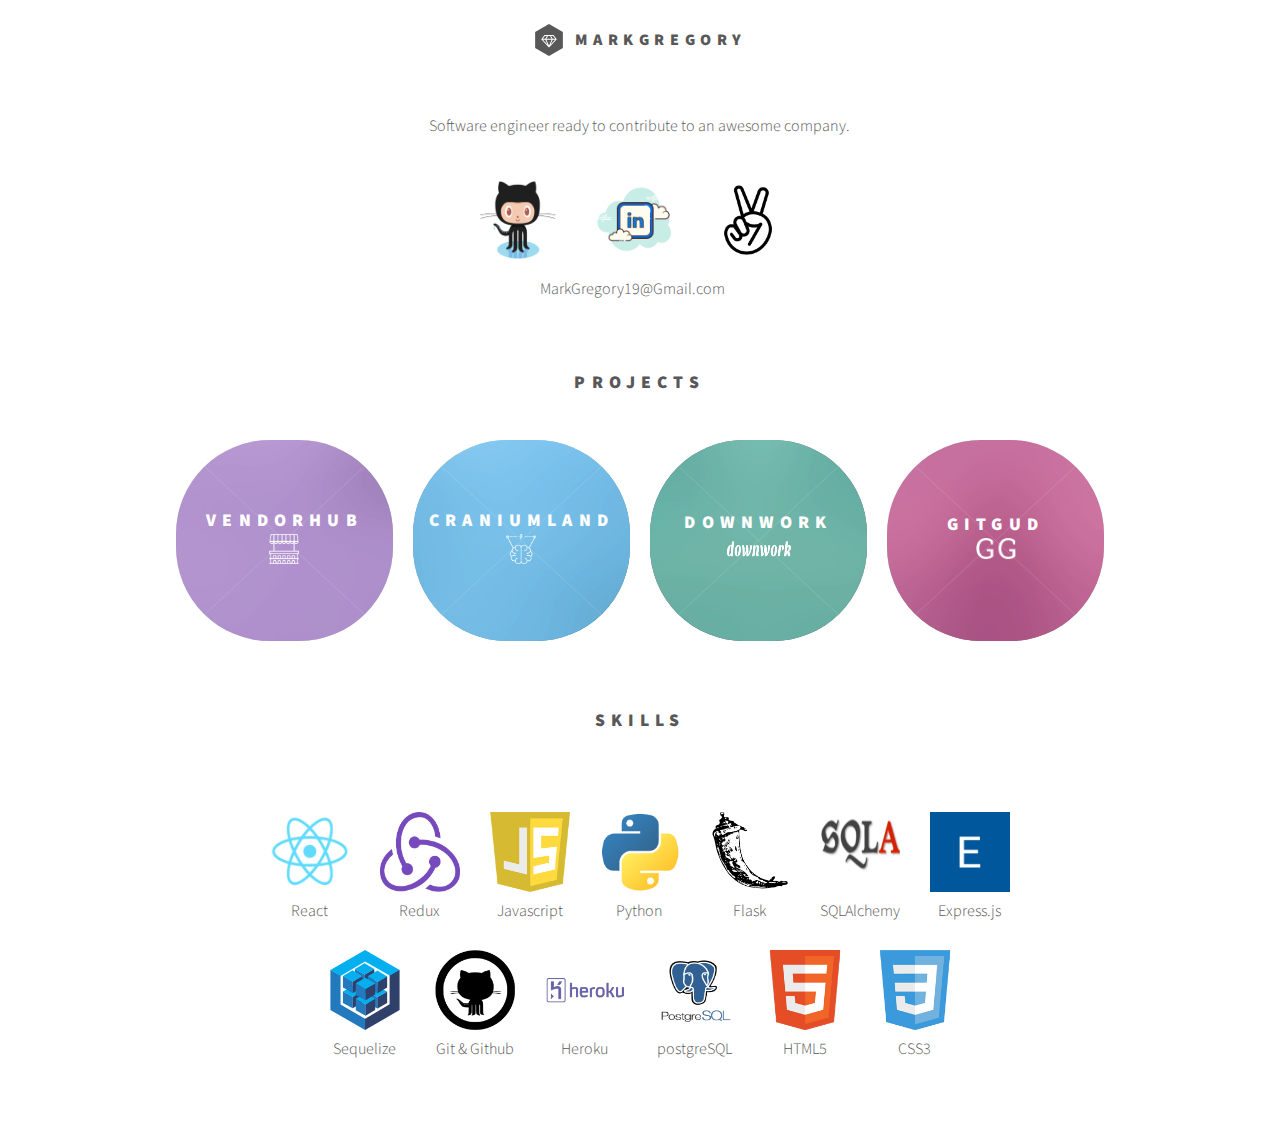
<file: index.html>
<!DOCTYPE HTML>
<!--
	Phantom by HTML5 UP
	html5up.net | @ajlkn
	Free for personal and commercial use under the CCA 3.0 license (html5up.net/license)
-->
<html>
	<head>
		<title>Mark Gregory</title>
		<meta charset="utf-8" />
		<meta name="viewport" content="width=device-width, initial-scale=1, user-scalable=no" />
		<link rel="shortcut icon" type="image/x-icon" href="favicon.ico">
		<link rel="stylesheet" href="assets/css/main.css" />
		<noscript><link rel="stylesheet" href="assets/css/noscript.css" /></noscript>
	</head>
	<body class="is-preload">
		<!-- Wrapper -->
			<div id="wrapper">

				<!-- Header -->
					<header id="header">
						<div class="inner">

							<!-- Logo -->
								<a href="index.html" class="logo">
									<span class="symbol"><img src="images/logo.svg" alt="" /></span><span class="title">MarkGregory</span>
								</a>

							<!-- Nav -->
								<!-- <nav>
									<ul>
										<li><a href="#menu">Menu</a></li>
									</ul>
								</nav> -->

						</div>
					</header>

				<!-- Menu -->
					<!-- <nav id="menu">
						<h2>Menu</h2>
						<ul>
							<li><a href="index.html">Home</a></li>
							<li><a href="generic.html">About Me</a></li>
							<li><a href="elements.html">Elements</a></li>
						</ul>
					</nav> -->

				<!-- Main -->
					<div id="main">
						<div class="inner">
						<!-- Header -->
							<header id="introContainer">
								<!-- <p class="introText">Mark Gregory</p> -->
								<p class="introText">Software engineer ready to contribute to an awesome company.</p>
								<!-- <p class="introText">This is my simple public portfolio site.</p> -->
								<!-- <p class="introText">I'm open to employment opportunities, side-projects, and networking.</p> -->
							</header>
						<!-- Social -->
							<section id="onlinePres">
								<!-- <h2>Online Presence</h2> -->
								<div class="icons">
									<div id="socialHolder">
										<a href="https://github.com/JamarkG" target='_blank' class="icon brands socialLink"><img src="./images/Octocat.png" alt="Github" width="80" height="80"></a>
										<a href="https://linkedin.com/in/markgregory19" target='_blank' class="icon solid socialLink"><img src="./images/LinkedInLogo.png" alt="LinkedIn" width="90" height="90"></a>
										<a href="https://angel.co/u/markgregory" target='_blank' class="icon solid socialLink"><img src="./images/angellist.png" alt="AngelList" width="80" height="80"></a>
									</div>
									<div id="emailInfo">MarkGregory19@Gmail.com</div>
								</div>
							</section>
							<h2 id="projectsTitle">Projects</h2>
						<!-- Projects -->
							<section class="tiles">
								<article class="style5">
									<span class="image">
										<img src="images/pic05.jpg" alt="Vendorhub" />
									</span>
									<a href="https://vendorhub.herokuapp.com/">
										<h2>VendorHub<br/><img src="images/VendorhubStandWhite.png" alt="Vendorhub Stand Logo" height="30" width="30" /></h2>
										<div class="content">
											<p>Vendor and buyer discovery and engagement. Solo project.</p>
										</div>
									</a>
								</article>
								<article class="style2">
									<span class="image">
										<img src="images/pic02.jpg" alt="" />
									</span>
									<a href="https://craniumland.herokuapp.com/" target='_blank'>
										<h2>CraniumLand<br/><img src="images/CraniumLand.png" alt="CraniumLand Logo" height="30" width="30" /></h2>
										<div class="content">
											<p>Clone-lite of Brainscape, a flashcards-based study website. Team project.</p>
										</div>
									</a>
								</article>
								<article class="style3">
									<span class="image">
										<img src="images/pic03.jpg" alt="" />
									</span>
									<a href="https://downwork-mg.herokuapp.com/" target='_blank'>
										<h2>Downwork<br/><img src="images/downwork.png" alt="Downwork Logo" height="26" width="70" /></h2>
										<div class="content">
											<p>Clone-lite of Upwork with a twist. Solo Project.</p>
										</div>
									</a>
								</article>
								<article class="style4">
									<span class="image">
										<img src="images/pic04.jpg" alt="" />
									</span>
									<a href="https://gitgud-app.herokuapp.com/" target='_blank'>
										<h2>GitGud<br/><img src="images/GGLogo.png" alt="GitGud Logo" height="22" width="40" /></h2>
										<div class="content">
											<p>Quora for gamers. Group project.</p>
										</div>
									</a>
								</article>
								<!-- <article class="style5">
									<span class="image">
										<img src="images/pic05.jpg" alt="" />
									</span>
									<a href="generic.html">
										<h2>Aliquam</h2>
										<div class="content">
											<p>Sed nisl arcu euismod sit amet nisi lorem etiam dolor veroeros et feugiat.</p>
										</div>
									</a>
								</article> -->
							</section>
							<h2 id="projectsTitle">Skills</h2>
						<!-- Skills -->
							<div class="skillsHolder">
								<div class="oneSkill">
									<img src="images/reactskills.png" alt="React" height="80" width="80" />
									<p class="skillText">React</p>
								</div>
								<div class="oneSkill">
									<img src="images/reduxskills.png" alt="Redux" height="80" width="80" />
									<p class="skillText">Redux</p>
								</div>
								<div class="oneSkill">
									<img src="images/javascriptskills.png" alt="Javascript" height="80" width="80" />
									<p class="skillText">Javascript</p>
								</div>
								<div class="oneSkill">
									<img src="images/pythonskills.png" alt="Python" height="80" width="80" />
									<p class="skillText">Python</p>
								</div>
								<div class="oneSkill">
									<img src="images/flaskskills.png" alt="Flask" height="80" width="80" />
									<p class="skillText">Flask</p>
								</div>
								<div class="oneSkill">
									<img src="images/sqlaskills.png" alt="SQLAlchemy" height="60" width="80" />
									<p class="skillText" id="sqlAlch">SQLAlchemy</p>
								</div>
								<div class="oneSkill">
									<img src="images/expressskills.jpeg" alt="Express" height="80" width="80" />
									<p class="skillText">Express.js</p>
								</div>
								<div class="oneSkill">
									<img src="images/sequelizeskills.svg" alt="Sequelize" height="80" width="80" />
									<p class="skillText">Sequelize</p>
								</div>
								<div class="oneSkill">
									<img src="images/githubskills.png" alt="Github" height="80" width="80" />
									<p class="skillText">Git & Github</p>
								</div>
								<div class="oneSkill">
									<img src="images/herokuskills.png" alt="Heroku" height="80" width="80" />
									<p class="skillText">Heroku</p>
								</div>
								<div class="oneSkill">
									<img src="images/postgresqlskills.png" alt="postgreSQL" height="80" width="80" />
									<p class="skillText">postgreSQL</p>
								</div>
								<div class="oneSkill">
									<img src="images/html5skills.png" alt="HTML5" height="80" width="80" />
									<p class="skillText">HTML5</p>
								</div>
								<div class="oneSkill">
									<img src="images/css3skills.png" alt="CSS3" height="80" width="80" />
									<p class="skillText">CSS3</p>
								</div>
							</div>
						</div>
					</div>


			</div>

		<!-- Scripts -->
			<script src="assets/js/jquery.min.js"></script>
			<script src="assets/js/browser.min.js"></script>
			<script src="assets/js/breakpoints.min.js"></script>
			<script src="assets/js/util.js"></script>
			<script src="assets/js/main.js"></script>

	</body>
</html>
</file>
<file: assets/css/noscript.css>
/*
	Phantom by HTML5 UP
	html5up.net | @ajlkn
	Free for personal and commercial use under the CCA 3.0 license (html5up.net/license)
*/

/* Tiles */

	body.is-preload .tiles article {
		-moz-transform: none;
		-webkit-transform: none;
		-ms-transform: none;
		transform: none;
		opacity: 1;
	}
</file>
<file: assets/css/main.css>
@import url(fontawesome-all.min.css);
@import url("https://fonts.googleapis.com/css?family=Source+Sans+Pro:300,700,900");

/*
	Phantom by HTML5 UP
	html5up.net | @ajlkn
	Free for personal and commercial use under the CCA 3.0 license (html5up.net/license)
*/

html, body, div, span, applet, object,
iframe, h1, h2, h3, h4, h5, h6, p, blockquote,
pre, a, abbr, acronym, address, big, cite,
code, del, dfn, em, img, ins, kbd, q, s, samp,
small, strike, strong, sub, sup, tt, var, b,
u, i, center, dl, dt, dd, ol, ul, li, fieldset,
form, label, legend, table, caption, tbody,
tfoot, thead, tr, th, td, article, aside,
canvas, details, embed, figure, figcaption,
footer, header, hgroup, menu, nav, output, ruby,
section, summary, time, mark, audio, video {
	margin: 0;
	padding: 0;
	border: 0;
	font-size: 100%;
	font: inherit;
	vertical-align: baseline;}

article, aside, details, figcaption, figure,
footer, header, hgroup, menu, nav, section {
	display: block;}

body {
	line-height: 1;
}

ol, ul {
	list-style: none;
}

blockquote, q {
	quotes: none;
}

	blockquote:before, blockquote:after, q:before, q:after {
		content: '';
		content: none;
	}

table {
	border-collapse: collapse;
	border-spacing: 0;
}

body {
	-webkit-text-size-adjust: none;
}

mark {
	background-color: transparent;
	color: inherit;
}

input::-moz-focus-inner {
	border: 0;
	padding: 0;
}

input, select, textarea {
	-moz-appearance: none;
	-webkit-appearance: none;
	-ms-appearance: none;
	appearance: none;
}

/* Basic */

	@-ms-viewport {
		width: device-width;
	}

	body {
		-ms-overflow-style: scrollbar;
	}

	@media screen and (max-width: 480px) {

		html, body {
			min-width: 320px;
		}

	}

	html {
		box-sizing: border-box;
	}

	*, *:before, *:after {
		box-sizing: inherit;
	}

	body {
		background: #ffffff;
	}

		body.is-preload *, body.is-preload *:before, body.is-preload *:after {
			-moz-animation: none !important;
			-webkit-animation: none !important;
			-ms-animation: none !important;
			animation: none !important;
			-moz-transition: none !important;
			-webkit-transition: none !important;
			-ms-transition: none !important;
			transition: none !important;
		}

/* Type */

	body, input, select, textarea {
		color: #585858;
		font-family: "Source Sans Pro", Helvetica, sans-serif;
		font-size: 16pt;
		font-weight: 300;
		line-height: 1.75;
	}

		@media screen and (max-width: 1680px) {

			body, input, select, textarea {
				font-size: 13pt;
			}

		}

		@media screen and (max-width: 1280px) {

			body, input, select, textarea {
				font-size: 12pt;
			}

		}

	a {
		-moz-transition: border-bottom-color 0.2s ease, color 0.2s ease;
		-webkit-transition: border-bottom-color 0.2s ease, color 0.2s ease;
		-ms-transition: border-bottom-color 0.2s ease, color 0.2s ease;
		transition: border-bottom-color 0.2s ease, color 0.2s ease;
		text-decoration: none;
		color: #585858;
		border-bottom: dotted 1px rgba(88, 88, 88, 0.5);
	}

		a:hover {
			border-bottom-color: transparent;
			color: #f2849e !important;
		}

	strong, b {
		font-weight: 900;
	}

	em, i {
		font-style: italic;
	}

	p {
		padding: 5px 0 0 0;
		margin: 0 0 0 0;
	}

	h1 {
		font-size: 2.75em;
		font-weight: 700;
		line-height: 1.3;
		margin: 0 0 1em 0;
		letter-spacing: -0.035em;
	}

		h1 a {
			color: inherit;
		}

		@media screen and (max-width: 736px) {

			h1 {
				font-size: 2em;
				margin: 0 0 1em 0;
			}

		}

		@media screen and (max-width: 360px) {

			h1 {
				font-size: 1.75em;
			}

		}

	h2, h3, h4, h5, h6 {
		font-weight: 900;
		line-height: 1.5;
		margin: 1em 0 1em 0;
		text-transform: uppercase;
		letter-spacing: 0.35em;
	}

		h2 a, h3 a, h4 a, h5 a, h6 a {
			color: inherit;
		}

	h2 {
		font-size: 1.1em;
	}

	h3 {
		font-size: 1em;
	}

	h4 {
		font-size: 0.8em;
	}

	h5 {
		font-size: 0.8em;
	}

	h6 {
		font-size: 0.8em;
	}

	@media screen and (max-width: 980px) {

		h1 br, h2 br, h3 br, h4 br, h5 br, h6 br {
			display: none;
		}

	}

	@media screen and (max-width: 736px) {

		h2 {
			font-size: 1em;
		}

		h3 {
			font-size: 0.8em;
		}

	}

	sub {
		font-size: 0.8em;
		position: relative;
		top: 0.5em;
	}

	sup {
		font-size: 0.8em;
		position: relative;
		top: -0.5em;
	}

	blockquote {
		border-left: solid 4px #c9c9c9;
		font-style: italic;
		margin: 0 0 2em 0;
		padding: 0.5em 0 0.5em 2em;
	}

	code {
		background: rgba(144, 144, 144, 0.075);
		border-radius: 4px;
		border: solid 1px #c9c9c9;
		font-family: "Courier New", monospace;
		font-size: 0.9em;
		margin: 0 0.25em;
		padding: 0.25em 0.65em;
	}

	pre {
		-webkit-overflow-scrolling: touch;
		font-family: "Courier New", monospace;
		font-size: 0.9em;
		margin: 0 0 2em 0;
	}

		pre code {
			display: block;
			line-height: 1.75;
			padding: 1em 1.5em;
			overflow-x: auto;
		}

	hr {
		border: 0;
		border-bottom: solid 1px #c9c9c9;
		margin: 2em 0;
	}

		hr.major {
			margin: 3em 0;
		}

	.align-left {
		text-align: left;
	}

	.align-center {
		text-align: center;
	}

	.align-right {
		text-align: right;
	}

/* Row */

	.row {
		display: flex;
		flex-wrap: wrap;
		box-sizing: border-box;
		align-items: stretch;
	}

		.row > * {
			box-sizing: border-box;
		}

		.row.gtr-uniform > * > :last-child {
			margin-bottom: 0;
		}

		.row.aln-left {
			justify-content: flex-start;
		}

		.row.aln-center {
			justify-content: center;
		}

		.row.aln-right {
			justify-content: flex-end;
		}

		.row.aln-top {
			align-items: flex-start;
		}

		.row.aln-middle {
			align-items: center;
		}

		.row.aln-bottom {
			align-items: flex-end;
		}

		.row > .imp {
			order: -1;
		}

		.row > .col-1 {
			width: 8.33333%;
		}

		.row > .off-1 {
			margin-left: 8.33333%;
		}

		.row > .col-2 {
			width: 16.66667%;
		}

		.row > .off-2 {
			margin-left: 16.66667%;
		}

		.row > .col-3 {
			width: 25%;
		}

		.row > .off-3 {
			margin-left: 25%;
		}

		.row > .col-4 {
			width: 33.33333%;
		}

		.row > .off-4 {
			margin-left: 33.33333%;
		}

		.row > .col-5 {
			width: 41.66667%;
		}

		.row > .off-5 {
			margin-left: 41.66667%;
		}

		.row > .col-6 {
			width: 50%;
		}

		.row > .off-6 {
			margin-left: 50%;
		}

		.row > .col-7 {
			width: 58.33333%;
		}

		.row > .off-7 {
			margin-left: 58.33333%;
		}

		.row > .col-8 {
			width: 66.66667%;
		}

		.row > .off-8 {
			margin-left: 66.66667%;
		}

		.row > .col-9 {
			width: 75%;
		}

		.row > .off-9 {
			margin-left: 75%;
		}

		.row > .col-10 {
			width: 83.33333%;
		}

		.row > .off-10 {
			margin-left: 83.33333%;
		}

		.row > .col-11 {
			width: 91.66667%;
		}

		.row > .off-11 {
			margin-left: 91.66667%;
		}

		.row > .col-12 {
			width: 100%;
		}

		.row > .off-12 {
			margin-left: 100%;
		}

		.row.gtr-0 {
			margin-top: 0;
			margin-left: 0em;
		}

			.row.gtr-0 > * {
				padding: 0 0 0 0em;
			}

			.row.gtr-0.gtr-uniform {
				margin-top: 0em;
			}

				.row.gtr-0.gtr-uniform > * {
					padding-top: 0em;
				}

		.row.gtr-25 {
			margin-top: 0;
			margin-left: -0.5em;
		}

			.row.gtr-25 > * {
				padding: 0 0 0 0.5em;
			}

			.row.gtr-25.gtr-uniform {
				margin-top: -0.5em;
			}

				.row.gtr-25.gtr-uniform > * {
					padding-top: 0.5em;
				}

		.row.gtr-50 {
			margin-top: 0;
			margin-left: -1em;
		}

			.row.gtr-50 > * {
				padding: 0 0 0 1em;
			}

			.row.gtr-50.gtr-uniform {
				margin-top: -1em;
			}

				.row.gtr-50.gtr-uniform > * {
					padding-top: 1em;
				}

		.row {
			margin-top: 0;
			margin-left: -2em;
		}

			.row > * {
				padding: 0 0 0 2em;
			}

			.row.gtr-uniform {
				margin-top: -2em;
			}

				.row.gtr-uniform > * {
					padding-top: 2em;
				}

		.row.gtr-150 {
			margin-top: 0;
			margin-left: -3em;
		}

			.row.gtr-150 > * {
				padding: 0 0 0 3em;
			}

			.row.gtr-150.gtr-uniform {
				margin-top: -3em;
			}

				.row.gtr-150.gtr-uniform > * {
					padding-top: 3em;
				}

		.row.gtr-200 {
			margin-top: 0;
			margin-left: -4em;
		}

			.row.gtr-200 > * {
				padding: 0 0 0 4em;
			}

			.row.gtr-200.gtr-uniform {
				margin-top: -4em;
			}

				.row.gtr-200.gtr-uniform > * {
					padding-top: 4em;
				}

		@media screen and (max-width: 1680px) {

			.row {
				display: flex;
				flex-wrap: wrap;
				box-sizing: border-box;
				align-items: stretch;
			}

				.row > * {
					box-sizing: border-box;
				}

				.row.gtr-uniform > * > :last-child {
					margin-bottom: 0;
				}

				.row.aln-left {
					justify-content: flex-start;
				}

				.row.aln-center {
					justify-content: center;
				}

				.row.aln-right {
					justify-content: flex-end;
				}

				.row.aln-top {
					align-items: flex-start;
				}

				.row.aln-middle {
					align-items: center;
				}

				.row.aln-bottom {
					align-items: flex-end;
				}

				.row > .imp-xlarge {
					order: -1;
				}

				.row > .col-1-xlarge {
					width: 8.33333%;
				}

				.row > .off-1-xlarge {
					margin-left: 8.33333%;
				}

				.row > .col-2-xlarge {
					width: 16.66667%;
				}

				.row > .off-2-xlarge {
					margin-left: 16.66667%;
				}

				.row > .col-3-xlarge {
					width: 25%;
				}

				.row > .off-3-xlarge {
					margin-left: 25%;
				}

				.row > .col-4-xlarge {
					width: 33.33333%;
				}

				.row > .off-4-xlarge {
					margin-left: 33.33333%;
				}

				.row > .col-5-xlarge {
					width: 41.66667%;
				}

				.row > .off-5-xlarge {
					margin-left: 41.66667%;
				}

				.row > .col-6-xlarge {
					width: 50%;
				}

				.row > .off-6-xlarge {
					margin-left: 50%;
				}

				.row > .col-7-xlarge {
					width: 58.33333%;
				}

				.row > .off-7-xlarge {
					margin-left: 58.33333%;
				}

				.row > .col-8-xlarge {
					width: 66.66667%;
				}

				.row > .off-8-xlarge {
					margin-left: 66.66667%;
				}

				.row > .col-9-xlarge {
					width: 75%;
				}

				.row > .off-9-xlarge {
					margin-left: 75%;
				}

				.row > .col-10-xlarge {
					width: 83.33333%;
				}

				.row > .off-10-xlarge {
					margin-left: 83.33333%;
				}

				.row > .col-11-xlarge {
					width: 91.66667%;
				}

				.row > .off-11-xlarge {
					margin-left: 91.66667%;
				}

				.row > .col-12-xlarge {
					width: 100%;
				}

				.row > .off-12-xlarge {
					margin-left: 100%;
				}

				.row.gtr-0 {
					margin-top: 0;
					margin-left: 0em;
				}

					.row.gtr-0 > * {
						padding: 0 0 0 0em;
					}

					.row.gtr-0.gtr-uniform {
						margin-top: 0em;
					}

						.row.gtr-0.gtr-uniform > * {
							padding-top: 0em;
						}

				.row.gtr-25 {
					margin-top: 0;
					margin-left: -0.5em;
				}

					.row.gtr-25 > * {
						padding: 0 0 0 0.5em;
					}

					.row.gtr-25.gtr-uniform {
						margin-top: -0.5em;
					}

						.row.gtr-25.gtr-uniform > * {
							padding-top: 0.5em;
						}

				.row.gtr-50 {
					margin-top: 0;
					margin-left: -1em;
				}

					.row.gtr-50 > * {
						padding: 0 0 0 1em;
					}

					.row.gtr-50.gtr-uniform {
						margin-top: -1em;
					}

						.row.gtr-50.gtr-uniform > * {
							padding-top: 1em;
						}

				.row {
					margin-top: 0;
					margin-left: -2em;
				}

					.row > * {
						padding: 0 0 0 2em;
					}

					.row.gtr-uniform {
						margin-top: -2em;
					}

						.row.gtr-uniform > * {
							padding-top: 2em;
						}

				.row.gtr-150 {
					margin-top: 0;
					margin-left: -3em;
				}

					.row.gtr-150 > * {
						padding: 0 0 0 3em;
					}

					.row.gtr-150.gtr-uniform {
						margin-top: -3em;
					}

						.row.gtr-150.gtr-uniform > * {
							padding-top: 3em;
						}

				.row.gtr-200 {
					margin-top: 0;
					margin-left: -4em;
				}

					.row.gtr-200 > * {
						padding: 0 0 0 4em;
					}

					.row.gtr-200.gtr-uniform {
						margin-top: -4em;
					}

						.row.gtr-200.gtr-uniform > * {
							padding-top: 4em;
						}

		}

		@media screen and (max-width: 1280px) {

			.row {
				display: flex;
				flex-wrap: wrap;
				box-sizing: border-box;
				align-items: stretch;
			}

				.row > * {
					box-sizing: border-box;
				}

				.row.gtr-uniform > * > :last-child {
					margin-bottom: 0;
				}

				.row.aln-left {
					justify-content: flex-start;
				}

				.row.aln-center {
					justify-content: center;
				}

				.row.aln-right {
					justify-content: flex-end;
				}

				.row.aln-top {
					align-items: flex-start;
				}

				.row.aln-middle {
					align-items: center;
				}

				.row.aln-bottom {
					align-items: flex-end;
				}

				.row > .imp-large {
					order: -1;
				}

				.row > .col-1-large {
					width: 8.33333%;
				}

				.row > .off-1-large {
					margin-left: 8.33333%;
				}

				.row > .col-2-large {
					width: 16.66667%;
				}

				.row > .off-2-large {
					margin-left: 16.66667%;
				}

				.row > .col-3-large {
					width: 25%;
				}

				.row > .off-3-large {
					margin-left: 25%;
				}

				.row > .col-4-large {
					width: 33.33333%;
				}

				.row > .off-4-large {
					margin-left: 33.33333%;
				}

				.row > .col-5-large {
					width: 41.66667%;
				}

				.row > .off-5-large {
					margin-left: 41.66667%;
				}

				.row > .col-6-large {
					width: 50%;
				}

				.row > .off-6-large {
					margin-left: 50%;
				}

				.row > .col-7-large {
					width: 58.33333%;
				}

				.row > .off-7-large {
					margin-left: 58.33333%;
				}

				.row > .col-8-large {
					width: 66.66667%;
				}

				.row > .off-8-large {
					margin-left: 66.66667%;
				}

				.row > .col-9-large {
					width: 75%;
				}

				.row > .off-9-large {
					margin-left: 75%;
				}

				.row > .col-10-large {
					width: 83.33333%;
				}

				.row > .off-10-large {
					margin-left: 83.33333%;
				}

				.row > .col-11-large {
					width: 91.66667%;
				}

				.row > .off-11-large {
					margin-left: 91.66667%;
				}

				.row > .col-12-large {
					width: 100%;
				}

				.row > .off-12-large {
					margin-left: 100%;
				}

				.row.gtr-0 {
					margin-top: 0;
					margin-left: 0em;
				}

					.row.gtr-0 > * {
						padding: 0 0 0 0em;
					}

					.row.gtr-0.gtr-uniform {
						margin-top: 0em;
					}

						.row.gtr-0.gtr-uniform > * {
							padding-top: 0em;
						}

				.row.gtr-25 {
					margin-top: 0;
					margin-left: -0.5em;
				}

					.row.gtr-25 > * {
						padding: 0 0 0 0.5em;
					}

					.row.gtr-25.gtr-uniform {
						margin-top: -0.5em;
					}

						.row.gtr-25.gtr-uniform > * {
							padding-top: 0.5em;
						}

				.row.gtr-50 {
					margin-top: 0;
					margin-left: -1em;
				}

					.row.gtr-50 > * {
						padding: 0 0 0 1em;
					}

					.row.gtr-50.gtr-uniform {
						margin-top: -1em;
					}

						.row.gtr-50.gtr-uniform > * {
							padding-top: 1em;
						}

				.row {
					margin-top: 0;
					margin-left: -2em;
				}

					.row > * {
						padding: 0 0 0 2em;
					}

					.row.gtr-uniform {
						margin-top: -2em;
					}

						.row.gtr-uniform > * {
							padding-top: 2em;
						}

				.row.gtr-150 {
					margin-top: 0;
					margin-left: -3em;
				}

					.row.gtr-150 > * {
						padding: 0 0 0 3em;
					}

					.row.gtr-150.gtr-uniform {
						margin-top: -3em;
					}

						.row.gtr-150.gtr-uniform > * {
							padding-top: 3em;
						}

				.row.gtr-200 {
					margin-top: 0;
					margin-left: -4em;
				}

					.row.gtr-200 > * {
						padding: 0 0 0 4em;
					}

					.row.gtr-200.gtr-uniform {
						margin-top: -4em;
					}

						.row.gtr-200.gtr-uniform > * {
							padding-top: 4em;
						}

		}

		@media screen and (max-width: 980px) {

			.row {
				display: flex;
				flex-wrap: wrap;
				box-sizing: border-box;
				align-items: stretch;
			}

				.row > * {
					box-sizing: border-box;
				}

				.row.gtr-uniform > * > :last-child {
					margin-bottom: 0;
				}

				.row.aln-left {
					justify-content: flex-start;
				}

				.row.aln-center {
					justify-content: center;
				}

				.row.aln-right {
					justify-content: flex-end;
				}

				.row.aln-top {
					align-items: flex-start;
				}

				.row.aln-middle {
					align-items: center;
				}

				.row.aln-bottom {
					align-items: flex-end;
				}

				.row > .imp-medium {
					order: -1;
				}

				.row > .col-1-medium {
					width: 8.33333%;
				}

				.row > .off-1-medium {
					margin-left: 8.33333%;
				}

				.row > .col-2-medium {
					width: 16.66667%;
				}

				.row > .off-2-medium {
					margin-left: 16.66667%;
				}

				.row > .col-3-medium {
					width: 25%;
				}

				.row > .off-3-medium {
					margin-left: 25%;
				}

				.row > .col-4-medium {
					width: 33.33333%;
				}

				.row > .off-4-medium {
					margin-left: 33.33333%;
				}

				.row > .col-5-medium {
					width: 41.66667%;
				}

				.row > .off-5-medium {
					margin-left: 41.66667%;
				}

				.row > .col-6-medium {
					width: 50%;
				}

				.row > .off-6-medium {
					margin-left: 50%;
				}

				.row > .col-7-medium {
					width: 58.33333%;
				}

				.row > .off-7-medium {
					margin-left: 58.33333%;
				}

				.row > .col-8-medium {
					width: 66.66667%;
				}

				.row > .off-8-medium {
					margin-left: 66.66667%;
				}

				.row > .col-9-medium {
					width: 75%;
				}

				.row > .off-9-medium {
					margin-left: 75%;
				}

				.row > .col-10-medium {
					width: 83.33333%;
				}

				.row > .off-10-medium {
					margin-left: 83.33333%;
				}

				.row > .col-11-medium {
					width: 91.66667%;
				}

				.row > .off-11-medium {
					margin-left: 91.66667%;
				}

				.row > .col-12-medium {
					width: 100%;
				}

				.row > .off-12-medium {
					margin-left: 100%;
				}

				.row.gtr-0 {
					margin-top: 0;
					margin-left: 0em;
				}

					.row.gtr-0 > * {
						padding: 0 0 0 0em;
					}

					.row.gtr-0.gtr-uniform {
						margin-top: 0em;
					}

						.row.gtr-0.gtr-uniform > * {
							padding-top: 0em;
						}

				.row.gtr-25 {
					margin-top: 0;
					margin-left: -0.375em;
				}

					.row.gtr-25 > * {
						padding: 0 0 0 0.375em;
					}

					.row.gtr-25.gtr-uniform {
						margin-top: -0.375em;
					}

						.row.gtr-25.gtr-uniform > * {
							padding-top: 0.375em;
						}

				.row.gtr-50 {
					margin-top: 0;
					margin-left: -0.75em;
				}

					.row.gtr-50 > * {
						padding: 0 0 0 0.75em;
					}

					.row.gtr-50.gtr-uniform {
						margin-top: -0.75em;
					}

						.row.gtr-50.gtr-uniform > * {
							padding-top: 0.75em;
						}

				.row {
					margin-top: 0;
					margin-left: -1.5em;
				}

					.row > * {
						padding: 0 0 0 1.5em;
					}

					.row.gtr-uniform {
						margin-top: -1.5em;
					}

						.row.gtr-uniform > * {
							padding-top: 1.5em;
						}

				.row.gtr-150 {
					margin-top: 0;
					margin-left: -2.25em;
				}

					.row.gtr-150 > * {
						padding: 0 0 0 2.25em;
					}

					.row.gtr-150.gtr-uniform {
						margin-top: -2.25em;
					}

						.row.gtr-150.gtr-uniform > * {
							padding-top: 2.25em;
						}

				.row.gtr-200 {
					margin-top: 0;
					margin-left: -3em;
				}

					.row.gtr-200 > * {
						padding: 0 0 0 3em;
					}

					.row.gtr-200.gtr-uniform {
						margin-top: -3em;
					}

						.row.gtr-200.gtr-uniform > * {
							padding-top: 3em;
						}

		}

		@media screen and (max-width: 736px) {

			.row {
				display: flex;
				flex-wrap: wrap;
				box-sizing: border-box;
				align-items: stretch;
			}

				.row > * {
					box-sizing: border-box;
				}

				.row.gtr-uniform > * > :last-child {
					margin-bottom: 0;
				}

				.row.aln-left {
					justify-content: flex-start;
				}

				.row.aln-center {
					justify-content: center;
				}

				.row.aln-right {
					justify-content: flex-end;
				}

				.row.aln-top {
					align-items: flex-start;
				}

				.row.aln-middle {
					align-items: center;
				}

				.row.aln-bottom {
					align-items: flex-end;
				}

				.row > .imp-small {
					order: -1;
				}

				.row > .col-1-small {
					width: 8.33333%;
				}

				.row > .off-1-small {
					margin-left: 8.33333%;
				}

				.row > .col-2-small {
					width: 16.66667%;
				}

				.row > .off-2-small {
					margin-left: 16.66667%;
				}

				.row > .col-3-small {
					width: 25%;
				}

				.row > .off-3-small {
					margin-left: 25%;
				}

				.row > .col-4-small {
					width: 33.33333%;
				}

				.row > .off-4-small {
					margin-left: 33.33333%;
				}

				.row > .col-5-small {
					width: 41.66667%;
				}

				.row > .off-5-small {
					margin-left: 41.66667%;
				}

				.row > .col-6-small {
					width: 50%;
				}

				.row > .off-6-small {
					margin-left: 50%;
				}

				.row > .col-7-small {
					width: 58.33333%;
				}

				.row > .off-7-small {
					margin-left: 58.33333%;
				}

				.row > .col-8-small {
					width: 66.66667%;
				}

				.row > .off-8-small {
					margin-left: 66.66667%;
				}

				.row > .col-9-small {
					width: 75%;
				}

				.row > .off-9-small {
					margin-left: 75%;
				}

				.row > .col-10-small {
					width: 83.33333%;
				}

				.row > .off-10-small {
					margin-left: 83.33333%;
				}

				.row > .col-11-small {
					width: 91.66667%;
				}

				.row > .off-11-small {
					margin-left: 91.66667%;
				}

				.row > .col-12-small {
					width: 100%;
				}

				.row > .off-12-small {
					margin-left: 100%;
				}

				.row.gtr-0 {
					margin-top: 0;
					margin-left: 0em;
				}

					.row.gtr-0 > * {
						padding: 0 0 0 0em;
					}

					.row.gtr-0.gtr-uniform {
						margin-top: 0em;
					}

						.row.gtr-0.gtr-uniform > * {
							padding-top: 0em;
						}

				.row.gtr-25 {
					margin-top: 0;
					margin-left: -0.25em;
				}

					.row.gtr-25 > * {
						padding: 0 0 0 0.25em;
					}

					.row.gtr-25.gtr-uniform {
						margin-top: -0.25em;
					}

						.row.gtr-25.gtr-uniform > * {
							padding-top: 0.25em;
						}

				.row.gtr-50 {
					margin-top: 0;
					margin-left: -0.5em;
				}

					.row.gtr-50 > * {
						padding: 0 0 0 0.5em;
					}

					.row.gtr-50.gtr-uniform {
						margin-top: -0.5em;
					}

						.row.gtr-50.gtr-uniform > * {
							padding-top: 0.5em;
						}

				.row {
					margin-top: 0;
					margin-left: -1em;
				}

					.row > * {
						padding: 0 0 0 1em;
					}

					.row.gtr-uniform {
						margin-top: -1em;
					}

						.row.gtr-uniform > * {
							padding-top: 1em;
						}

				.row.gtr-150 {
					margin-top: 0;
					margin-left: -1.5em;
				}

					.row.gtr-150 > * {
						padding: 0 0 0 1.5em;
					}

					.row.gtr-150.gtr-uniform {
						margin-top: -1.5em;
					}

						.row.gtr-150.gtr-uniform > * {
							padding-top: 1.5em;
						}

				.row.gtr-200 {
					margin-top: 0;
					margin-left: -2em;
				}

					.row.gtr-200 > * {
						padding: 0 0 0 2em;
					}

					.row.gtr-200.gtr-uniform {
						margin-top: -2em;
					}

						.row.gtr-200.gtr-uniform > * {
							padding-top: 2em;
						}

		}

		@media screen and (max-width: 480px) {

			h2 {
				letter-spacing: 0px;
			}

			.row {
				display: flex;
				flex-wrap: wrap;
				box-sizing: border-box;
				align-items: stretch;
			}

				.row > * {
					box-sizing: border-box;
				}

				.row.gtr-uniform > * > :last-child {
					margin-bottom: 0;
				}

				.row.aln-left {
					justify-content: flex-start;
				}

				.row.aln-center {
					justify-content: center;
				}

				.row.aln-right {
					justify-content: flex-end;
				}

				.row.aln-top {
					align-items: flex-start;
				}

				.row.aln-middle {
					align-items: center;
				}

				.row.aln-bottom {
					align-items: flex-end;
				}

				.row > .imp-xsmall {
					order: -1;
				}

				.row > .col-1-xsmall {
					width: 8.33333%;
				}

				.row > .off-1-xsmall {
					margin-left: 8.33333%;
				}

				.row > .col-2-xsmall {
					width: 16.66667%;
				}

				.row > .off-2-xsmall {
					margin-left: 16.66667%;
				}

				.row > .col-3-xsmall {
					width: 25%;
				}

				.row > .off-3-xsmall {
					margin-left: 25%;
				}

				.row > .col-4-xsmall {
					width: 33.33333%;
				}

				.row > .off-4-xsmall {
					margin-left: 33.33333%;
				}

				.row > .col-5-xsmall {
					width: 41.66667%;
				}

				.row > .off-5-xsmall {
					margin-left: 41.66667%;
				}

				.row > .col-6-xsmall {
					width: 50%;
				}

				.row > .off-6-xsmall {
					margin-left: 50%;
				}

				.row > .col-7-xsmall {
					width: 58.33333%;
				}

				.row > .off-7-xsmall {
					margin-left: 58.33333%;
				}

				.row > .col-8-xsmall {
					width: 66.66667%;
				}

				.row > .off-8-xsmall {
					margin-left: 66.66667%;
				}

				.row > .col-9-xsmall {
					width: 75%;
				}

				.row > .off-9-xsmall {
					margin-left: 75%;
				}

				.row > .col-10-xsmall {
					width: 83.33333%;
				}

				.row > .off-10-xsmall {
					margin-left: 83.33333%;
				}

				.row > .col-11-xsmall {
					width: 91.66667%;
				}

				.row > .off-11-xsmall {
					margin-left: 91.66667%;
				}

				.row > .col-12-xsmall {
					width: 100%;
				}

				.row > .off-12-xsmall {
					margin-left: 100%;
				}

				.row.gtr-0 {
					margin-top: 0;
					margin-left: 0em;
				}

					.row.gtr-0 > * {
						padding: 0 0 0 0em;
					}

					.row.gtr-0.gtr-uniform {
						margin-top: 0em;
					}

						.row.gtr-0.gtr-uniform > * {
							padding-top: 0em;
						}

				.row.gtr-25 {
					margin-top: 0;
					margin-left: -0.25em;
				}

					.row.gtr-25 > * {
						padding: 0 0 0 0.25em;
					}

					.row.gtr-25.gtr-uniform {
						margin-top: -0.25em;
					}

						.row.gtr-25.gtr-uniform > * {
							padding-top: 0.25em;
						}

				.row.gtr-50 {
					margin-top: 0;
					margin-left: -0.5em;
				}

					.row.gtr-50 > * {
						padding: 0 0 0 0.5em;
					}

					.row.gtr-50.gtr-uniform {
						margin-top: -0.5em;
					}

						.row.gtr-50.gtr-uniform > * {
							padding-top: 0.5em;
						}

				.row {
					margin-top: 0;
					margin-left: -1em;
				}

					.row > * {
						padding: 0 0 0 1em;
					}

					.row.gtr-uniform {
						margin-top: -1em;
					}

						.row.gtr-uniform > * {
							padding-top: 1em;
						}

				.row.gtr-150 {
					margin-top: 0;
					margin-left: -1.5em;
				}

					.row.gtr-150 > * {
						padding: 0 0 0 1.5em;
					}

					.row.gtr-150.gtr-uniform {
						margin-top: -1.5em;
					}

						.row.gtr-150.gtr-uniform > * {
							padding-top: 1.5em;
						}

				.row.gtr-200 {
					margin-top: 0;
					margin-left: -2em;
				}

					.row.gtr-200 > * {
						padding: 0 0 0 2em;
					}

					.row.gtr-200.gtr-uniform {
						margin-top: -2em;
					}

						.row.gtr-200.gtr-uniform > * {
							padding-top: 2em;
						}

		}

/* Section/Article */

	section.special, article.special {
		text-align: center;
	}

	header p {
		margin-top: -1em;
	}

	@media screen and (max-width: 736px) {

		header p {
			margin-top: 0;
		}

	}

/* Icon */

	.icon {
		text-decoration: none;
		border-bottom: none;
		position: relative;
	}

		.icon:before {
			-moz-osx-font-smoothing: grayscale;
			-webkit-font-smoothing: antialiased;
			display: inline-block;
			font-style: normal;
			font-variant: normal;
			text-rendering: auto;
			line-height: 4;
			text-transform: none !important;
			font-family: 'Font Awesome 5 Free';
			font-weight: 400;
		}

		.icon > .label {
			display: none;
		}

		.icon:before {
			line-height: inherit;
		}

		.icon.solid:before {
			font-weight: 900;
		}

		.icon.brands:before {
			font-family: 'Font Awesome 5 Brands';
			width: 100%;
			height: 100%;
		}

		.icon.style2 {
			-moz-transition: background-color 0.2s ease-in-out, color 0.2s ease-in-out, border-color 0.2s ease-in-out;
			-webkit-transition: background-color 0.2s ease-in-out, color 0.2s ease-in-out, border-color 0.2s ease-in-out;
			-ms-transition: background-color 0.2s ease-in-out, color 0.2s ease-in-out, border-color 0.2s ease-in-out;
			transition: background-color 0.2s ease-in-out, color 0.2s ease-in-out, border-color 0.2s ease-in-out;
			background-color: transparent;
			border: solid 1px #c9c9c9;
			border-radius: 4px;
			width: 4.65em;
			height: 4.65em;
			display: inline-block;
			text-align: center;
			line-height: 4.65em;
			color: inherit;
		}

			.icon.style2:before {
				font-size: 3.5em;
			}

			.icon.style2:hover {
				color: #f2849e;
				border-color: #f2849e;
			}

			.icon.style2:active {
				background-color: rgba(242, 132, 158, 0.1);
			}

/* List */

	ol {
		list-style: decimal;
		margin: 0 0 2em 0;
		padding-left: 1.25em;
	}

		ol li {
			padding-left: 0.25em;
		}

	ul {
		list-style: disc;
		margin: 0 0 2em 0;
		padding-left: 1em;
	}

		ul li {
			padding-left: 0.5em;
		}

		ul.alt {
			list-style: none;
			padding-left: 0;
		}

			ul.alt li {
				border-top: solid 1px #c9c9c9;
				padding: 0.5em 0;
			}

				ul.alt li:first-child {
					border-top: 0;
					padding-top: 0;
				}

	dl {
		margin: 0 0 2em 0;
	}

		dl dt {
			display: block;
			font-weight: 900;
			margin: 0 0 1em 0;
		}

		dl dd {
			margin-left: 2em;
		}

/* Actions */

	ul.actions {
		display: -moz-flex;
		display: -webkit-flex;
		display: -ms-flex;
		display: flex;
		cursor: default;
		list-style: none;
		margin-left: -1em;
		padding-left: 0;
	}

		ul.actions li {
			padding: 0 0 0 1em;
			vertical-align: middle;
		}

		ul.actions.special {
			-moz-justify-content: center;
			-webkit-justify-content: center;
			-ms-justify-content: center;
			justify-content: center;
			width: 100%;
			margin-left: 0;
		}

			ul.actions.special li:first-child {
				padding-left: 0;
			}

		ul.actions.stacked {
			-moz-flex-direction: column;
			-webkit-flex-direction: column;
			-ms-flex-direction: column;
			flex-direction: column;
			margin-left: 0;
		}

			ul.actions.stacked li {
				padding: 1.3em 0 0 0;
			}

				ul.actions.stacked li:first-child {
					padding-top: 0;
				}

		ul.actions.fit {
			width: calc(100% + 1em);
		}

			ul.actions.fit li {
				-moz-flex-grow: 1;
				-webkit-flex-grow: 1;
				-ms-flex-grow: 1;
				flex-grow: 1;
				-moz-flex-shrink: 1;
				-webkit-flex-shrink: 1;
				-ms-flex-shrink: 1;
				flex-shrink: 1;
				width: 100%;
			}

				ul.actions.fit li > * {
					width: 100%;
				}

			ul.actions.fit.stacked {
				width: 100%;
			}

		@media screen and (max-width: 480px) {

			ul.actions:not(.fixed) {
				-moz-flex-direction: column;
				-webkit-flex-direction: column;
				-ms-flex-direction: column;
				flex-direction: column;
				margin-left: 0;
				width: 100% !important;
			}

				ul.actions:not(.fixed) li {
					-moz-flex-grow: 1;
					-webkit-flex-grow: 1;
					-ms-flex-grow: 1;
					flex-grow: 1;
					-moz-flex-shrink: 1;
					-webkit-flex-shrink: 1;
					-ms-flex-shrink: 1;
					flex-shrink: 1;
					padding: 1em 0 0 0;
					text-align: center;
					width: 100%;
				}

					ul.actions:not(.fixed) li > * {
						width: 100%;
					}

					ul.actions:not(.fixed) li:first-child {
						padding-top: 0;
					}

					ul.actions:not(.fixed) li input[type="submit"],
					ul.actions:not(.fixed) li input[type="reset"],
					ul.actions:not(.fixed) li input[type="button"],
					ul.actions:not(.fixed) li button,
					ul.actions:not(.fixed) li .button {
						width: 100%;
					}

						ul.actions:not(.fixed) li input[type="submit"].icon:before,
						ul.actions:not(.fixed) li input[type="reset"].icon:before,
						ul.actions:not(.fixed) li input[type="button"].icon:before,
						ul.actions:not(.fixed) li button.icon:before,
						ul.actions:not(.fixed) li .button.icon:before {
							margin-left: -0.5rem;
						}

		}

/* Icons */

	.icons {
		display: flex;
		flex-direction: column;
		align-items: center;
		justify-content: center;
		padding: 0 15px 0 0;
	}

	ul.icons {
		cursor: default;
		list-style: none;
		padding-left: 0;
		margin: -1em 0 2em -1em;
		display: flex;
		flex-direction: column;
	}

		ul.icons li {
			display: inline-block;
			padding: 1em 0 0 1em;
		}

/* Intro */

#introContainer {
	display: flex;
	flex-direction: column;
	align-items: center;
	justify-content: center;
	width: 80%;
	margin: 30px 0 0 0;
}

#projectsTitle {
	padding: 30px 0 15px 0;
}

/* Form */

	form {
		margin: 0 0 2em 0;
		overflow-x: hidden;
	}

		form > :last-child {
			margin-bottom: 0;
		}

		form > .fields {
			display: -moz-flex;
			display: -webkit-flex;
			display: -ms-flex;
			display: flex;
			-moz-flex-wrap: wrap;
			-webkit-flex-wrap: wrap;
			-ms-flex-wrap: wrap;
			flex-wrap: wrap;
			width: calc(100% + 3em);
			margin: -1.5em 0 2em -1.5em;
		}

			form > .fields > .field {
				-moz-flex-grow: 0;
				-webkit-flex-grow: 0;
				-ms-flex-grow: 0;
				flex-grow: 0;
				-moz-flex-shrink: 0;
				-webkit-flex-shrink: 0;
				-ms-flex-shrink: 0;
				flex-shrink: 0;
				padding: 1.5em 0 0 1.5em;
				width: calc(100% - 1.5em);
			}

				form > .fields > .field.half {
					width: calc(50% - 0.75em);
				}

				form > .fields > .field.third {
					width: calc(100%/3 - 0.5em);
				}

				form > .fields > .field.quarter {
					width: calc(25% - 0.375em);
				}

		@media screen and (max-width: 480px) {

			form > .fields {
				width: calc(100% + 3em);
				margin: -1.5em 0 2em -1.5em;
			}

				form > .fields > .field {
					padding: 1.5em 0 0 1.5em;
					width: calc(100% - 1.5em);
				}

					form > .fields > .field.half {
						width: calc(100% - 1.5em);
					}

					form > .fields > .field.third {
						width: calc(100% - 1.5em);
					}

					form > .fields > .field.quarter {
						width: calc(100% - 1.5em);
					}

		}

	label {
		display: block;
		font-size: 0.9em;
		font-weight: 900;
		margin: 0 0 1em 0;
	}

	input[type="text"],
	input[type="password"],
	input[type="email"],
	input[type="tel"],
	select,
	textarea {
		-moz-appearance: none;
		-webkit-appearance: none;
		-ms-appearance: none;
		appearance: none;
		background-color: transparent;
		border: none;
		border-radius: 0;
		border-bottom: solid 1px #c9c9c9;
		color: inherit;
		display: block;
		outline: 0;
		padding: 0;
		text-decoration: none;
		width: 100%;
	}

		input[type="text"]:invalid,
		input[type="password"]:invalid,
		input[type="email"]:invalid,
		input[type="tel"]:invalid,
		select:invalid,
		textarea:invalid {
			box-shadow: none;
		}

		input[type="text"]:focus,
		input[type="password"]:focus,
		input[type="email"]:focus,
		input[type="tel"]:focus,
		select:focus,
		textarea:focus {
			border-bottom-color: #f2849e;
			box-shadow: inset 0 -1px 0 0 #f2849e;
		}

	select {
		background-image: url("data:image/svg+xml;charset=utf8,%3Csvg xmlns='http://www.w3.org/2000/svg' width='40' height='40' preserveAspectRatio='none' viewBox='0 0 40 40'%3E%3Cpath d='M9.4,12.3l10.4,10.4l10.4-10.4c0.2-0.2,0.5-0.4,0.9-0.4c0.3,0,0.6,0.1,0.9,0.4l3.3,3.3c0.2,0.2,0.4,0.5,0.4,0.9 c0,0.4-0.1,0.6-0.4,0.9L20.7,31.9c-0.2,0.2-0.5,0.4-0.9,0.4c-0.3,0-0.6-0.1-0.9-0.4L4.3,17.3c-0.2-0.2-0.4-0.5-0.4-0.9 c0-0.4,0.1-0.6,0.4-0.9l3.3-3.3c0.2-0.2,0.5-0.4,0.9-0.4S9.1,12.1,9.4,12.3z' fill='%23c9c9c9' /%3E%3C/svg%3E");
		background-size: 1.25rem;
		background-repeat: no-repeat;
		background-position: calc(100% - 1rem) center;
		height: 3em;
		padding-right: 3em;
		text-overflow: ellipsis;
	}

		select option {
			background: #ffffff;
		}

		select:focus::-ms-value {
			background-color: transparent;
		}

		select::-ms-expand {
			display: none;
		}

	input[type="text"],
	input[type="password"],
	input[type="email"],
	select {
		height: 3em;
	}

	textarea {
		padding: 0;
		min-height: 3.75em;
	}

	input[type="checkbox"],
	input[type="radio"] {
		-moz-appearance: none;
		-webkit-appearance: none;
		-ms-appearance: none;
		appearance: none;
		display: block;
		float: left;
		margin-right: -2em;
		opacity: 0;
		width: 1em;
		z-index: -1;
	}

		input[type="checkbox"] + label,
		input[type="radio"] + label {
			text-decoration: none;
			color: #585858;
			cursor: pointer;
			display: inline-block;
			font-size: 1em;
			font-weight: 300;
			padding-left: 2.55em;
			padding-right: 0.75em;
			position: relative;
		}

			input[type="checkbox"] + label:before,
			input[type="radio"] + label:before {
				-moz-osx-font-smoothing: grayscale;
				-webkit-font-smoothing: antialiased;
				display: inline-block;
				font-style: normal;
				font-variant: normal;
				text-rendering: auto;
				line-height: 1;
				text-transform: none !important;
				font-family: 'Font Awesome 5 Free';
				font-weight: 900;
			}

			input[type="checkbox"] + label:before,
			input[type="radio"] + label:before {
				border-radius: 4px;
				border: solid 1px #c9c9c9;
				content: '';
				display: inline-block;
				font-size: 0.8em;
				height: 2.25em;
				left: 0;
				line-height: 2.25em;
				position: absolute;
				text-align: center;
				top: 0;
				width: 2.25em;
			}

		input[type="checkbox"]:checked + label:before,
		input[type="radio"]:checked + label:before {
			background: #585858;
			border-color: #585858;
			color: #ffffff;
			content: '\f00c';
		}

		input[type="checkbox"]:focus + label:before,
		input[type="radio"]:focus + label:before {
			border-color: #f2849e;
			box-shadow: 0 0 0 1px #f2849e;
		}

	input[type="checkbox"] + label:before {
		border-radius: 4px;
	}

	input[type="radio"] + label:before {
		border-radius: 100%;
	}

/* Box */

	.box {
		border-radius: 4px;
		border: solid 1px #c9c9c9;
		margin-bottom: 2em;
		padding: 1.5em;
	}

		.box > :last-child,
		.box > :last-child > :last-child,
		.box > :last-child > :last-child > :last-child {
			margin-bottom: 0;
		}

		.box.alt {
			border: 0;
			border-radius: 0;
			padding: 0;
		}

/* Image */

	.image {
		border-radius: 4px;
		border: 0;
		display: inline-block;
		position: relative;
	}

		.image img {
			border-radius: 4px;
			display: block;
		}

		.image.left, .image.right {
			max-width: 40%;
		}

			.image.left img, .image.right img {
				width: 100%;
			}

		.image.left {
			float: left;
			padding: 0 1.5em 1em 0;
			top: 0.25em;
		}

		.image.right {
			float: right;
			padding: 0 0 1em 1.5em;
			top: 0.25em;
		}

		.image.fit {
			display: block;
			margin: 0 0 2em 0;
			width: 100%;
		}

			.image.fit img {
				width: 100%;
			}

		.image.main {
			display: block;
			margin: 0 0 3em 0;
			width: 100%;
		}

			.image.main img {
				width: 100%;
			}

			@media screen and (max-width: 736px) {

				.image.main {
					margin: 0 0 2em 0;
				}

			}

/* Table */

	.table-wrapper {
		-webkit-overflow-scrolling: touch;
		overflow-x: auto;
	}

	table {
		margin: 0 0 2em 0;
		width: 100%;
	}

		table tbody tr {
			border: solid 1px #c9c9c9;
			border-left: 0;
			border-right: 0;
		}

			table tbody tr:nth-child(2n + 1) {
				background-color: rgba(144, 144, 144, 0.075);
			}

		table td {
			padding: 0.75em 0.75em;
		}

		table th {
			font-size: 0.9em;
			font-weight: 900;
			padding: 0 0.75em 0.75em 0.75em;
			text-align: left;
		}

		table thead {
			border-bottom: solid 2px #c9c9c9;
		}

		table tfoot {
			border-top: solid 2px #c9c9c9;
		}

		table.alt {
			border-collapse: separate;
		}

			table.alt tbody tr td {
				border: solid 1px #c9c9c9;
				border-left-width: 0;
				border-top-width: 0;
			}

				table.alt tbody tr td:first-child {
					border-left-width: 1px;
				}

			table.alt tbody tr:first-child td {
				border-top-width: 1px;
			}

			table.alt thead {
				border-bottom: 0;
			}

			table.alt tfoot {
				border-top: 0;
			}

/* Button */

	input[type="submit"],
	input[type="reset"],
	input[type="button"],
	button,
	.button {
		-moz-appearance: none;
		-webkit-appearance: none;
		-ms-appearance: none;
		appearance: none;
		-moz-transition: background-color 0.2s ease-in-out, color 0.2s ease-in-out, box-shadow 0.2s ease-in-out;
		-webkit-transition: background-color 0.2s ease-in-out, color 0.2s ease-in-out, box-shadow 0.2s ease-in-out;
		-ms-transition: background-color 0.2s ease-in-out, color 0.2s ease-in-out, box-shadow 0.2s ease-in-out;
		transition: background-color 0.2s ease-in-out, color 0.2s ease-in-out, box-shadow 0.2s ease-in-out;
		background-color: transparent;
		border-radius: 4px;
		border: 0;
		box-shadow: inset 0 0 0 2px #585858;
		color: #585858 !important;
		cursor: pointer;
		display: inline-block;
		font-size: 0.8em;
		font-weight: 900;
		height: 3.5em;
		letter-spacing: 0.35em;
		line-height: 3.45em;
		overflow: hidden;
		padding: 0 1.25em 0 1.6em;
		text-align: center;
		text-decoration: none;
		text-overflow: ellipsis;
		text-transform: uppercase;
		white-space: nowrap;
	}

		input[type="submit"].icon:before,
		input[type="reset"].icon:before,
		input[type="button"].icon:before,
		button.icon:before,
		.button.icon:before {
			margin-right: 0.5em;
		}

		input[type="submit"].fit,
		input[type="reset"].fit,
		input[type="button"].fit,
		button.fit,
		.button.fit {
			width: 100%;
		}

		input[type="submit"]:hover,
		input[type="reset"]:hover,
		input[type="button"]:hover,
		button:hover,
		.button:hover {
			color: #f2849e !important;
			box-shadow: inset 0 0 0 2px #f2849e;
		}

		input[type="submit"]:active,
		input[type="reset"]:active,
		input[type="button"]:active,
		button:active,
		.button:active {
			background-color: rgba(242, 132, 158, 0.1);
		}

		input[type="submit"].small,
		input[type="reset"].small,
		input[type="button"].small,
		button.small,
		.button.small {
			font-size: 0.6em;
		}

		input[type="submit"].large,
		input[type="reset"].large,
		input[type="button"].large,
		button.large,
		.button.large {
			font-size: 1em;
		}

		input[type="submit"].primary,
		input[type="reset"].primary,
		input[type="button"].primary,
		button.primary,
		.button.primary {
			box-shadow: none;
			background-color: #585858;
			color: #ffffff !important;
		}

			input[type="submit"].primary:hover,
			input[type="reset"].primary:hover,
			input[type="button"].primary:hover,
			button.primary:hover,
			.button.primary:hover {
				background-color: #f2849e;
			}

			input[type="submit"].primary:active,
			input[type="reset"].primary:active,
			input[type="button"].primary:active,
			button.primary:active,
			.button.primary:active {
				background-color: #ee5f81;
			}

		input[type="submit"].disabled, input[type="submit"]:disabled,
		input[type="reset"].disabled,
		input[type="reset"]:disabled,
		input[type="button"].disabled,
		input[type="button"]:disabled,
		button.disabled,
		button:disabled,
		.button.disabled,
		.button:disabled {
			pointer-events: none;
			opacity: 0.25;
		}

/* Tiles */

	.tiles {
		display: -moz-flex;
		display: -webkit-flex;
		display: -ms-flex;
		display: flex;
		-moz-flex-wrap: wrap;
		-webkit-flex-wrap: wrap;
		-ms-flex-wrap: wrap;
		flex-wrap: wrap;
		position: relative;
		align-items: center;
		justify-content: center;
		padding: 15px 0 20px 0;
		margin: -2.5em 0 0 -2.5em;
	}

		.tiles article {
			-moz-transition: -moz-transform 0.5s ease, opacity 0.5s ease;
			-webkit-transition: -webkit-transform 0.5s ease, opacity 0.5s ease;
			-ms-transition: -ms-transform 0.5s ease, opacity 0.5s ease;
			transition: transform 0.5s ease, opacity 0.5s ease;
			position: relative;
			width: calc(25% - 2.5em);
			margin: .5em 0 0 .5em;
		}

			.tiles article > .image {
				-moz-transition: -moz-transform 0.5s ease;
				-webkit-transition: -webkit-transform 0.5s ease;
				-ms-transition: -ms-transform 0.5s ease;
				transition: transform 0.5s ease;
				position: relative;
				display: block;
				width: 100%;
				height: 100%;
				border-radius: 94px;
				overflow: hidden;
			}

				.tiles article > .image img {
					display: block;
					width: 100%;
				}

				.tiles article > .image:before {
					pointer-events: none;
					-moz-transition: background-color 0.5s ease, opacity 0.5s ease;
					-webkit-transition: background-color 0.5s ease, opacity 0.5s ease;
					-ms-transition: background-color 0.5s ease, opacity 0.5s ease;
					transition: background-color 0.5s ease, opacity 0.5s ease;
					content: '';
					display: block;
					position: absolute;
					top: 0;
					left: 0;
					width: 100%;
					height: 100%;
					opacity: 1.0;
					z-index: 1;
					opacity: 0.8;
				}

				.tiles article > .image:after {
					pointer-events: none;
					-moz-transition: opacity 0.5s ease;
					-webkit-transition: opacity 0.5s ease;
					-ms-transition: opacity 0.5s ease;
					transition: opacity 0.5s ease;
					content: '';
					display: block;
					position: absolute;
					top: 0;
					left: 0;
					width: 100%;
					height: 100%;
					background-image: url("data:image/svg+xml;charset=utf8,%3Csvg xmlns='http://www.w3.org/2000/svg' width='100' height='100' viewBox='0 0 100 100' preserveAspectRatio='none'%3E%3Cstyle%3Eline %7B stroke-width: 0.25px%3B stroke: %23ffffff%3B %7D%3C/style%3E%3Cline x1='0' y1='0' x2='100' y2='100' /%3E%3Cline x1='100' y1='0' x2='0' y2='100' /%3E%3C/svg%3E");
					background-position: center;
					background-repeat: no-repeat;
					background-size: 100% 100%;
					opacity: 0.25;
					z-index: 2;
				}

			.tiles article > a {
				display: -moz-flex;
				display: -webkit-flex;
				display: -ms-flex;
				display: flex;
				-moz-flex-direction: column;
				-webkit-flex-direction: column;
				-ms-flex-direction: column;
				flex-direction: column;
				-moz-align-items: center;
				-webkit-align-items: center;
				-ms-align-items: center;
				align-items: center;
				-moz-justify-content: center;
				-webkit-justify-content: center;
				-ms-justify-content: center;
				justify-content: center;
				-moz-transition: background-color 0.5s ease, -moz-transform 0.5s ease;
				-webkit-transition: background-color 0.5s ease, -webkit-transform 0.5s ease;
				-ms-transition: background-color 0.5s ease, -ms-transform 0.5s ease;
				transition: background-color 0.5s ease, transform 0.5s ease;
				position: absolute;
				top: 0;
				left: 0;
				width: 100%;
				height: 100%;
				padding: 1em;
				border-radius: 4px;
				border-bottom: 0;
				color: #ffffff;
				text-align: center;
				text-decoration: none;
				z-index: 3;
			}

				.tiles article > a > :last-child {
					margin: 0;
				}

				.tiles article > a:hover {
					color: #ffffff !important;
				}

				.tiles article > a h2 {
					margin: 0;
				}

				.tiles article > a .content {
					-moz-transition: max-height 0.5s ease, opacity 0.5s ease;
					-webkit-transition: max-height 0.5s ease, opacity 0.5s ease;
					-ms-transition: max-height 0.5s ease, opacity 0.5s ease;
					transition: max-height 0.5s ease, opacity 0.5s ease;
					width: 100%;
					max-height: 0;
					line-height: 1.5;
					text-align: center;
					padding: 0 0 0 0;
					margin: 0 0 0 0;
					/* margin-top: 0.35em; */
					opacity: 0;
				}

					.tiles article > a .content > :last-child {
						margin-bottom: 0;
					}

			.tiles article.style1 > .image:before {
				background-color: #f2849e;
			}

			.tiles article.style2 > .image:before {
				background-color: #7ecaf6;
			}

			.tiles article.style3 > .image:before {
				background-color: #7bd0c1;
			}

			.tiles article.style4 > .image:before {
				background-color: #c75b9b;
			}

			.tiles article.style5 > .image:before {
				background-color: #ae85ca;
			}

			.tiles article.style6 > .image:before {
				background-color: #8499e7;
			}

			body:not(.is-touch) .tiles article:hover > .image {
				-moz-transform: scale(1.1);
				-webkit-transform: scale(1.1);
				-ms-transform: scale(1.1);
				transform: scale(1.1);
			}

				body:not(.is-touch) .tiles article:hover > .image:before {
					background-color: #333333;
					opacity: 0.35;
				}

				body:not(.is-touch) .tiles article:hover > .image:after {
					opacity: 0;
				}

			body:not(.is-touch) .tiles article:hover .content {
				max-height: 15em;
				opacity: 1;
			}

		* + .tiles {
			margin-top: 0.2em;
		}

		body.is-preload .tiles article {
			-moz-transform: scale(0.9);
			-webkit-transform: scale(0.9);
			-ms-transform: scale(0.9);
			transform: scale(0.9);
			opacity: 0;
		}

		body.is-touch .tiles article .content {
			max-height: 15em;
			opacity: 1;
		}

		@media screen and (max-width: 1280px) {

			.tiles {
				margin: -1.5em 0 0 -1.25em;
			}

				.tiles article {
					width: calc(25% - 2.5em);
					margin: 1.25em 0 0 1.25em;
				}

		}

		@media screen and (max-width: 980px) {

			.tiles {
				margin: -2.5em 0 0 -2.5em;
			}

				.tiles article {
					width: calc(35% - 2.5em);
					margin: 2.5em 0 0 2.5em;
				}

		}

		@media screen and (max-width: 736px) {

			.tiles {
				margin: -1.25em 0 0 -1.25em;
			}

				.tiles article {
					width: calc(42% - 1.25em);
					margin: 1.25em 0 0 1.25em;
				}

					.tiles article:hover > .image {
						-moz-transform: scale(1.0);
						-webkit-transform: scale(1.0);
						-ms-transform: scale(1.0);
						transform: scale(1.0);
					}

		}

		@media screen and (max-width: 480px) {

			.tiles {
				margin: 0;
			}

				.tiles article {
					width: 50%;
					margin: 1.25em 0 0 0;
				}

		}

/* Header */

	#header {
		padding: 8px 0 .1em 0 ;
	}

		#header .logo {
			display: block;
			border-bottom: 0;
			color: inherit;
			font-weight: 900;
			letter-spacing: 0.35em;
			margin: 0 0 2.5em 0;
			text-decoration: none;
			text-transform: uppercase;
			display: inline-block;
			padding: 16px 0 0 0;
		}

			#header .logo > * {
				display: inline-block;
				vertical-align: middle;
			}

			#header .logo .symbol {
				margin-right: 0.65em;
			}

				#header .logo .symbol img {
					display: block;
					width: 2em;
					height: 2em;
				}

		#header nav {
			position: fixed;
			right: 2em;
			top: 2em;
			z-index: 10000;
		}

			#header nav ul {
				display: -moz-flex;
				display: -webkit-flex;
				display: -ms-flex;
				display: flex;
				-moz-align-items: center;
				-webkit-align-items: center;
				-ms-align-items: center;
				align-items: center;
				list-style: none;
				margin: 0;
				padding: 0;
			}

				#header nav ul li {
					display: block;
					padding: 0;
				}

					#header nav ul li a {
						display: block;
						position: relative;
						height: 3em;
						line-height: 3em;
						padding: 0 1.5em;
						background-color: rgba(255, 255, 255, 0.5);
						border-radius: 4px;
						border: 0;
						font-size: 0.8em;
						font-weight: 900;
						letter-spacing: 0.35em;
						text-transform: uppercase;
					}

					#header nav ul li a[href="#menu"] {
						-webkit-tap-highlight-color: transparent;
						width: 4em;
						text-indent: 4em;
						font-size: 1em;
						overflow: hidden;
						padding: 0;
						white-space: nowrap;
					}

						#header nav ul li a[href="#menu"]:before, #header nav ul li a[href="#menu"]:after {
							-moz-transition: opacity 0.2s ease;
							-webkit-transition: opacity 0.2s ease;
							-ms-transition: opacity 0.2s ease;
							transition: opacity 0.2s ease;
							content: '';
							display: block;
							position: absolute;
							top: 0;
							left: 0;
							width: 100%;
							height: 100%;
							background-position: center;
							background-repeat: no-repeat;
							background-size: 2em 2em;
						}

						#header nav ul li a[href="#menu"]:before {
							background-image: url("data:image/svg+xml;charset=utf8,%3Csvg xmlns='http://www.w3.org/2000/svg' width='100' height='100' viewBox='0 0 100 100' preserveAspectRatio='none'%3E%3Cstyle%3Eline %7B stroke-width: 8px%3B stroke: %23f2849e%3B %7D%3C/style%3E%3Cline x1='0' y1='25' x2='100' y2='25' /%3E%3Cline x1='0' y1='50' x2='100' y2='50' /%3E%3Cline x1='0' y1='75' x2='100' y2='75' /%3E%3C/svg%3E");
							opacity: 0;
						}

						#header nav ul li a[href="#menu"]:after {
							background-image: url("data:image/svg+xml;charset=utf8,%3Csvg xmlns='http://www.w3.org/2000/svg' width='100' height='100' viewBox='0 0 100 100' preserveAspectRatio='none'%3E%3Cstyle%3Eline %7B stroke-width: 8px%3B stroke: %23585858%3B %7D%3C/style%3E%3Cline x1='0' y1='25' x2='100' y2='25' /%3E%3Cline x1='0' y1='50' x2='100' y2='50' /%3E%3Cline x1='0' y1='75' x2='100' y2='75' /%3E%3C/svg%3E");
							opacity: 1;
						}

						#header nav ul li a[href="#menu"]:hover:before {
							opacity: 1;
						}

						#header nav ul li a[href="#menu"]:hover:after {
							opacity: 0;
						}

		@media screen and (max-width: 736px) {

			#header {
				padding: 8px 0 0.1em 0 ;
			}

				#header nav {
					right: 0.5em;
					top: 0.5em;
				}

					#header nav ul li a[href="#menu"]:before, #header nav ul li a[href="#menu"]:after {
						background-size: 1.5em 1.5em;
					}

		}

/* Menu */

	#wrapper {
		-moz-transition: opacity 0.45s ease;
		-webkit-transition: opacity 0.45s ease;
		-ms-transition: opacity 0.45s ease;
		transition: opacity 0.45s ease;
		opacity: 1;
	}

	#menu {
		-moz-transform: translateX(22em);
		-webkit-transform: translateX(22em);
		-ms-transform: translateX(22em);
		transform: translateX(22em);
		-moz-transition: -moz-transform 0.45s ease, visibility 0.45s;
		-webkit-transition: -webkit-transform 0.45s ease, visibility 0.45s;
		-ms-transition: -ms-transform 0.45s ease, visibility 0.45s;
		transition: transform 0.45s ease, visibility 0.45s;
		position: fixed;
		top: 0;
		right: 0;
		width: 22em;
		max-width: 80%;
		height: 100%;
		-webkit-overflow-scrolling: touch;
		background: #585858;
		color: #ffffff;
		cursor: default;
		visibility: hidden;
		z-index: 10002;
	}

		#menu > .inner {
			-moz-transition: opacity 0.45s ease;
			-webkit-transition: opacity 0.45s ease;
			-ms-transition: opacity 0.45s ease;
			transition: opacity 0.45s ease;
			-webkit-overflow-scrolling: touch;
			position: absolute;
			top: 0;
			left: 0;
			width: 100%;
			height: 100%;
			padding: 2.75em;
			opacity: 0;
			overflow-y: auto;
		}

			#menu > .inner > ul {
				list-style: none;
				margin: 0 0 1em 0;
				padding: 0;
			}

				#menu > .inner > ul > li {
					padding: 0;
					border-top: solid 1px rgba(255, 255, 255, 0.15);
				}

					#menu > .inner > ul > li a {
						display: block;
						padding: 1em 0;
						line-height: 1.5;
						border: 0;
						color: inherit;
					}

					#menu > .inner > ul > li:first-child {
						border-top: 0;
						margin-top: -1em;
					}

		#menu > .close {
			-moz-transition: opacity 0.45s ease, -moz-transform 0.45s ease;
			-webkit-transition: opacity 0.45s ease, -webkit-transform 0.45s ease;
			-ms-transition: opacity 0.45s ease, -ms-transform 0.45s ease;
			transition: opacity 0.45s ease, transform 0.45s ease;
			-moz-transform: scale(0.25) rotate(180deg);
			-webkit-transform: scale(0.25) rotate(180deg);
			-ms-transform: scale(0.25) rotate(180deg);
			transform: scale(0.25) rotate(180deg);
			-webkit-tap-highlight-color: transparent;
			display: block;
			position: absolute;
			top: 2em;
			left: -6em;
			width: 6em;
			text-indent: 6em;
			height: 3em;
			border: 0;
			font-size: 1em;
			opacity: 0;
			overflow: hidden;
			padding: 0;
			white-space: nowrap;
		}

			#menu > .close:before, #menu > .close:after {
				-moz-transition: opacity 0.2s ease;
				-webkit-transition: opacity 0.2s ease;
				-ms-transition: opacity 0.2s ease;
				transition: opacity 0.2s ease;
				content: '';
				display: block;
				position: absolute;
				top: 0;
				left: 0;
				width: 100%;
				height: 100%;
				background-position: center;
				background-repeat: no-repeat;
				background-size: 2em 2em;
			}

			#menu > .close:before {
				background-image: url("data:image/svg+xml;charset=utf8,%3Csvg xmlns='http://www.w3.org/2000/svg' width='100' height='100' viewBox='0 0 100 100' preserveAspectRatio='none'%3E%3Cstyle%3Eline %7B stroke-width: 8px%3B stroke: %23f2849e%3B %7D%3C/style%3E%3Cline x1='15' y1='15' x2='85' y2='85' /%3E%3Cline x1='85' y1='15' x2='15' y2='85' /%3E%3C/svg%3E");
				opacity: 0;
			}

			#menu > .close:after {
				background-image: url("data:image/svg+xml;charset=utf8,%3Csvg xmlns='http://www.w3.org/2000/svg' width='100' height='100' viewBox='0 0 100 100' preserveAspectRatio='none'%3E%3Cstyle%3Eline %7B stroke-width: 8px%3B stroke: %23585858%3B %7D%3C/style%3E%3Cline x1='15' y1='15' x2='85' y2='85' /%3E%3Cline x1='85' y1='15' x2='15' y2='85' /%3E%3C/svg%3E");
				opacity: 1;
			}

			#menu > .close:hover:before {
				opacity: 1;
			}

			#menu > .close:hover:after {
				opacity: 0;
			}

		@media screen and (max-width: 736px) {

			#menu {
				-moz-transform: translateX(16.5em);
				-webkit-transform: translateX(16.5em);
				-ms-transform: translateX(16.5em);
				transform: translateX(16.5em);
				width: 16.5em;
			}

				#menu > .inner {
					padding: 2.75em 1.5em;
				}

				#menu > .close {
					top: 0.5em;
					left: -4.25em;
					width: 4.25em;
					text-indent: 4.25em;
				}

					#menu > .close:before, #menu > .close:after {
						background-size: 1.5em 1.5em;
					}

		}

	body.is-menu-visible #wrapper {
		pointer-events: none;
		cursor: default;
		opacity: 0.25;
	}

	body.is-menu-visible #menu {
		-moz-transform: translateX(0);
		-webkit-transform: translateX(0);
		-ms-transform: translateX(0);
		transform: translateX(0);
		visibility: visible;
	}

		body.is-menu-visible #menu > * {
			opacity: 1;
		}

		body.is-menu-visible #menu .close {
			-moz-transform: scale(1.0) rotate(0deg);
			-webkit-transform: scale(1.0) rotate(0deg);
			-ms-transform: scale(1.0) rotate(0deg);
			transform: scale(1.0) rotate(0deg);
			opacity: 1;
		}

/* Main */

	#main {
		padding: 0em 0 0 0 ;
	}

	.introText {
		text-align: center;
		line-height: 28px;
		padding: 0 0 35px 0;
	}

	.inner {
		display: flex;
		flex-direction: column;
		align-items: center;
		justify-content: center;
	}

	#sqlAlch {
		padding: 24px 0 0 0;
	}

	.skillsHolder {
		display: flex;
		flex-direction: row;
		align-items: center;
		justify-content: center;
		flex-wrap: wrap;
		width: 80%;
		padding: 45px 0 35px 0;
	}

	.oneSkill {
		margin: 0 15px 0 15px;
		display: flex;
		flex-direction: column;
		align-items: center;
		justify-content: center;
	}

	.skillText {
		text-align: center;
		padding: 5px 0 0 0;
		margin: 0 0 25px 0;
		width: 100%;
	}

		@media screen and (max-width: 736px) {

			#main {
				padding: 0em 0 4em 0 ;
			}

		}

/* Footer */

	/* #emailInfo {
		display: flex;
		justify-content: center;
		align-items: center;
	} */

	#socialHolder {
		display: flex;
		flex-direction: row;
		padding: 0 0 10px 0;
	}

	.socialLink {
		width: 50%;
		display: flex;
		justify-content: center;
		align-items: center;
		padding: 0 15px 0 15px;
	}

	#onlinePres {
		display: flex;
		flex-direction: column;
		align-items: center;
		justify-content: center;
		padding: 0 0 20px 0;
	}

	#footer {
		padding: 2em 0 2em 0 ;
		background-color: #f6f6f6;
		display: flex;
		/* flex-direction: column; */
		align-items: center;
		justify-content: center;
	}

		#footer > .inner {
			display: -moz-flex;
			display: -webkit-flex;
			display: -ms-flex;
			display: flex;
			-moz-flex-wrap: wrap;
			-webkit-flex-wrap: wrap;
			-ms-flex-wrap: wrap;
			flex-wrap: wrap;
			-moz-flex-direction: row;
			-webkit-flex-direction: row;
			-ms-flex-direction: row;
			flex-direction: row;
		}

			#footer > .inner > * > :last-child {
				margin-bottom: 0;
			}

			#footer > .inner section:nth-child(1) {
				width: calc(66% - 2.5em);
				margin-right: 2.5em;
			}

			#footer > .inner section:nth-child(2) {
				width: calc(33% - 2.5em);
				margin-left: 2.5em;
			}

			#footer > .inner .copyright {
				width: 100%;
				padding: 0;
				margin-top: 5em;
				list-style: none;
				font-size: 0.8em;
				color: rgba(88, 88, 88, 0.5);
			}

				#footer > .inner .copyright a {
					color: inherit;
				}

				#footer > .inner .copyright li {
					display: inline-block;
					border-left: solid 1px rgba(88, 88, 88, 0.15);
					line-height: 1;
					padding: 0 0 0 1em;
					margin: 0 0 0 1em;
				}

					#footer > .inner .copyright li:first-child {
						border-left: 0;
						padding-left: 0;
						margin-left: 0;
					}

		@media screen and (min-width: 981px) {

			#footer {
				padding: 2em 0 3em 0 ;
			}

				#footer > .inner section:nth-child(1) {
					width: calc(66% - 1.25em);
					margin-right: 1.25em;
				}

				#footer > .inner section:nth-child(2) {
					width: calc(33% - 1.25em);
					margin-left: 1.25em;
				}

		}

		@media screen and (max-width: 980px) {

			#footer > .inner section:nth-child(1) {
				width: 66%;
				margin-right: 0;
			}

			#footer > .inner section:nth-child(2) {
				width: calc(30% - 2.5em);
				margin-left: 2.5em;
			}

		}

		@media screen and (max-width: 736px) {

			#footer {
				padding: 2em 0 1em 0 ;
			}

				#footer > .inner {
					-moz-flex-direction: column;
					-webkit-flex-direction: column;
					-ms-flex-direction: column;
					flex-direction: column;
				}

					#footer > .inner section:nth-child(1) {
						width: 100%;
						margin-right: 0;
						margin: 3em 0 0 0;
					}

					#footer > .inner section:nth-child(2) {
						-moz-order: -1;
						-webkit-order: -1;
						-ms-order: -1;
						order: -1;
						width: 100%;
						margin-left: 0;
					}

					#footer > .inner .copyright {
						margin-top: 3em;
					}

		}

		@media screen and (max-width: 480px) {

			#footer > .inner .copyright {
				margin-top: 3em;
			}

				#footer > .inner .copyright li {
					border-left: 0;
					padding-left: 0;
					margin: 0.75em 0 0 0;
					display: block;
					line-height: inherit;
				}

					#footer > .inner .copyright li:first-child {
						margin-top: 0;
					}

		}

/* Wrapper */

	#wrapper > * > .inner {
		width: 100%;
		max-width: 68em;
		margin: 0 auto;
		padding: 0 2.5em;
	}

		@media screen and (max-width: 736px) {

			#wrapper > * > .inner {
				padding: 0 1.25em;
			}

		}
</file>
